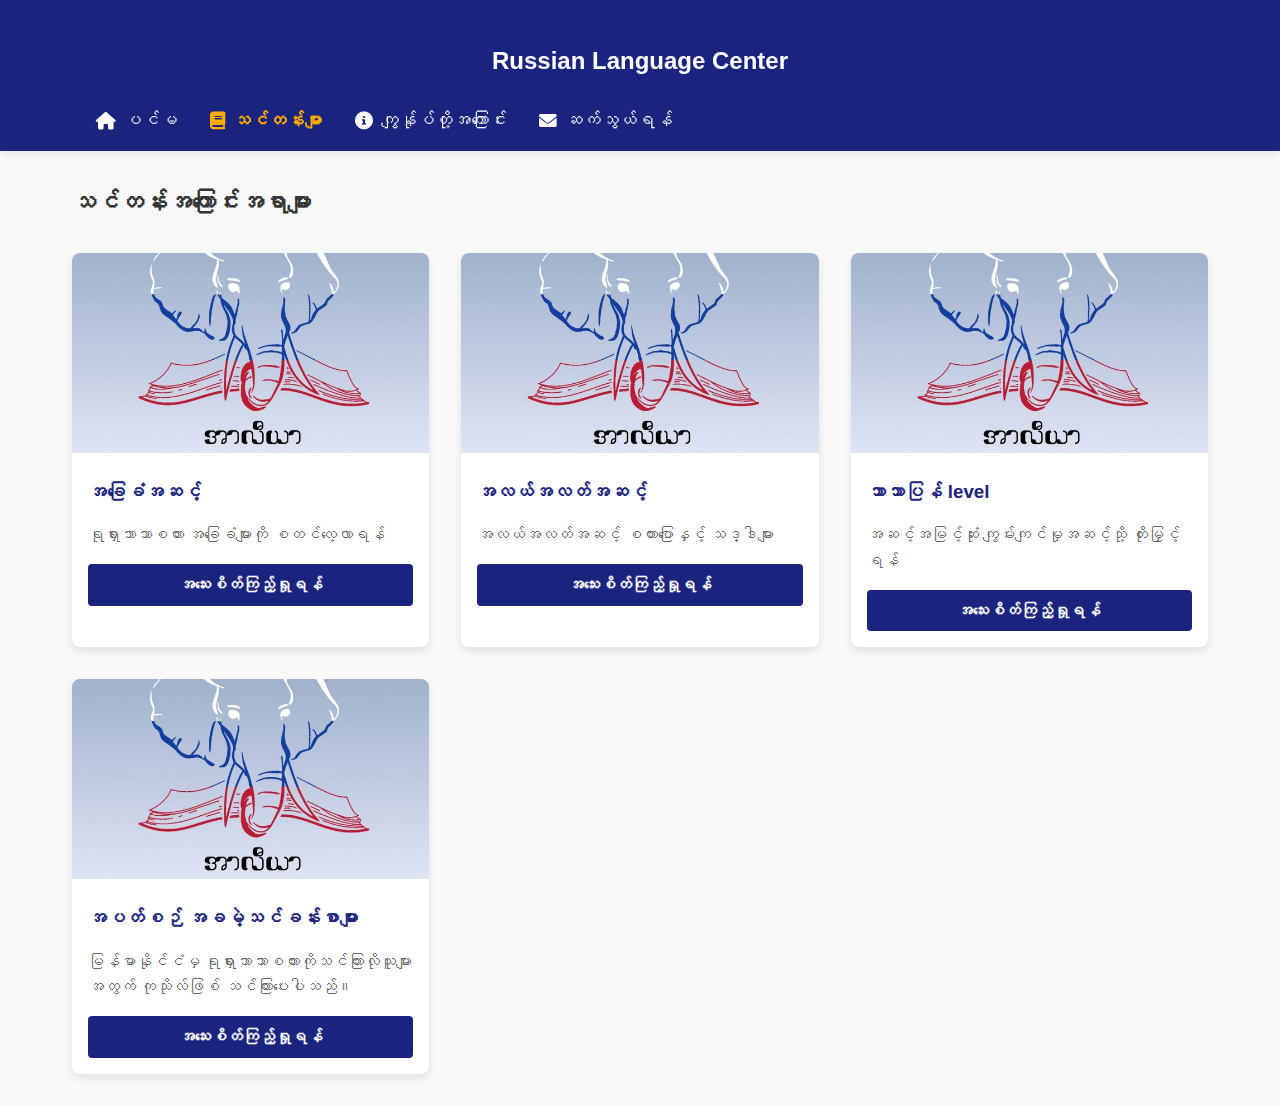
<file: courses.html>
<!DOCTYPE html>
<html lang="my">
<head>
    <meta charset="UTF-8">
    <meta name="viewport" content="width=device-width, initial-scale=1.0">
    <title>သင်တန်းများ - Russian Language Center</title>
    <link rel="stylesheet" href="styles.css">
    <link rel="stylesheet" href="https://cdnjs.cloudflare.com/ajax/libs/font-awesome/6.0.0-beta3/css/all.min.css">
</head>
<body>
    <!-- Navigation Bar - Main Page နှင့်တူညီသော -->
    <header class="header">
        <div class="container">
            <div class="logo">
                <h1>Russian Language Center</h1>
            </div>
            
            <nav class="navbar">
                <ul class="nav-menu">
                    <li class="nav-item">
                        <a href="index.html" class="nav-link">
                            <i class="fas fa-home"></i> ပင်မ
                        </a>
                    </li>
                    <li class="nav-item active">
                        <a href="courses.html" class="nav-link">
                            <i class="fas fa-book"></i> သင်တန်းများ
                        </a>
                    </li>
                    <li class="nav-item">
                        <a href="about.html" class="nav-link">
                            <i class="fas fa-info-circle"></i> ကျွန်ုပ်တို့အကြောင်း
                        </a>
                    </li>
                    <li class="nav-item">
                        <a href="contact.html" class="nav-link">
                            <i class="fas fa-envelope"></i> ဆက်သွယ်ရန်
                        </a>
                    </li>
                </ul>
                
                <div class="hamburger">
                    <span class="bar"></span>
                    <span class="bar"></span>
                    <span class="bar"></span>
                </div>
            </nav>
        </div>
    </header>

    <!-- Course Content Section -->
    <main class="main-content">
        <section class="courses-section">
            <h2>သင်တန်းအကြောင်းအရာများ</h2>
            
            <div class="course-cards">
                <div class="course-card">
                    <img src="images/about-us.jpg" alt="အခြေခံသင်တန်း">
                    <h3>အခြေခံအဆင့်</h3>
                    <p>ရုရှားဘာသာစကား အခြေခံများကို စတင်လေ့လာရန်</p>
                    <a href="beginner.html" class="btn">အသေးစိတ်ကြည့်ရှုရန်</a>
                </div>
                
                <div class="course-card">
                    <img src="images/about-us.jpg" alt="အလယ်အလတ်သင်တန်း">
                    <h3>အလယ်အလတ်အဆင့်</h3>
                    <p>အလယ်အလတ်အဆင့် စကားပြောနှင့် သဒ္ဒါများ</p>
                    <a href="intermediate.html" class="btn">အသေးစိတ်ကြည့်ရှုရန်</a>
                </div>
                
                <div class="course-card">
                    <img src="images/about-us.jpg" alt="အဆင့်မြင့်သင်တန်း">
                    <h3>ဘာသာပြန် level</h3>
                    <p>အဆင့်အမြင့်ဆုံး ကျွမ်းကျင်မှုအဆင့်သို့ တိုးမြှင့်ရန်</p>
                    <a href="advanced.html" class="btn">အသေးစိတ်ကြည့်ရှုရန်</a>
                </div>

                <div class="course-card">
                    <img src="images/about-us.jpg" alt="အဆင့်မြင့်သင်တန်း">
                    <h3>အပတ်စဉ် အခမဲ့သင်ခန်းစာများ</h3>
                    <p>မြန်မာနိုင်ငံမှ ရုရှားဘာသာစကားကိုသင်ကြားလိုသူများအတွက် ကုသိုလ်ဖြစ် သင်ကြားပေးပါသည်။</p>
                    <a href="freecourse.html" class="btn">အသေးစိတ်ကြည့်ရှုရန်</a>
                </div>
            </div>
        </section>
    </main>

    <script src="script.js"></script>
</body>
</html>
</file>
<file: styles.css>
/* Global Styles */
* {
    margin: 0;
    padding: 0;
    box-sizing: border-box;
    font-family: 'Padauk', 'Noto Sans Myanmar', sans-serif;
}

body {
    line-height: 1.6;
    color: #333;
    background-color: #f9f9f9;
}

.container {
    width: 90%;
    max-width: 1200px;
    margin: 0 auto;
}

/* Header & Navigation */
.header {
    background-color: #1a237e;
    color: white;
    position: fixed;
    width: 100%;
    top: 0;
    z-index: 1000;
    box-shadow: 0 2px 10px rgba(0,0,0,0.1);
}

.logo h1 {
    font-size: 1.5rem;
    padding: 1rem 0;
}

.navbar {
    display: flex;
    justify-content: space-between;
    align-items: center;
}

.nav-menu {
    display: flex;
    list-style: none;
}

.nav-item {
    margin-left: 2rem;
}

.nav-link {
    color: white;
    text-decoration: none;
    font-size: 1.1rem;
    transition: color 0.3s;
    display: flex;
    align-items: center;
}

.nav-link i {
    margin-right: 0.5rem;
}

.nav-link:hover {
    color: #ffab00;
}

.active .nav-link {
    color: #ffab00;
    font-weight: bold;
}

.hamburger {
    display: none;
    cursor: pointer;
}

.bar {
    display: block;
    width: 25px;
    height: 3px;
    margin: 5px auto;
    background-color: white;
    transition: all 0.3s ease;
}

/* Hero Section */
.hero {
    background: linear-gradient(rgba(0,0,0,0.5), rgba(0,0,0,0.5)), url('images/russian-background.jpg');
    background-size: cover;
    background-position: center;
    height: 100vh;
    display: flex;
    align-items: center;
    text-align: center;
    color: white;
    margin-top: 60px; /* To account for fixed header */
}

.hero-content {
    max-width: 800px;
    margin: 0 auto;
    padding: 2rem;
}

.hero h2 {
    font-size: 2.5rem;
    margin-bottom: 1rem;
}

.hero p {
    font-size: 1.2rem;
    margin-bottom: 2rem;
}

.btn {
    display: inline-block;
    background-color: #ff5722;
    color: white;
    padding: 0.8rem 1.5rem;
    border-radius: 5px;
    text-decoration: none;
    font-weight: bold;
    transition: background-color 0.3s;
}

.btn:hover {
    background-color: #e64a19;
}

/* Features Section */
.features {
    display: grid;
    grid-template-columns: repeat(auto-fit, minmax(300px, 1fr));
    gap: 2rem;
    padding: 4rem 0;
}

.feature-card {
    background: white;
    padding: 2rem;
    border-radius: 8px;
    box-shadow: 0 4px 8px rgba(0,0,0,0.1);
    text-align: center;
    transition: transform 0.3s;
}

.feature-card:hover {
    transform: translateY(-10px);
}

.feature-card i {
    font-size: 3rem;
    color: #1a237e;
    margin-bottom: 1rem;
}

.feature-card h3 {
    margin-bottom: 1rem;
    color: #1a237e;
}

/* Footer */
.footer {
    background-color: #1a237e;
    color: white;
    text-align: center;
    padding: 2rem 0;
    margin-top: 2rem;
}

/* Responsive Design */
@media (max-width: 768px) {
    .hamburger {
        display: block;
    }
    
    .hamburger.active .bar:nth-child(2) {
        opacity: 0;
    }
    
    .hamburger.active .bar:nth-child(1) {
        transform: translateY(8px) rotate(45deg);
    }
    
    .hamburger.active .bar:nth-child(3) {
        transform: translateY(-8px) rotate(-45deg);
    }
    
    .nav-menu {
        position: fixed;
        left: -100%;
        top: 60px;
        flex-direction: column;
        background-color: #1a237e;
        width: 100%;
        text-align: center;
        transition: 0.3s;
    }
    
    .nav-menu.active {
        left: 0;
    }
    
    .nav-item {
        margin: 1rem 0;
    }
    
    .hero h2 {
        font-size: 2rem;
    }
}


/* Navigation with Image Styles */
.nav-with-image {
    display: flex;
    align-items: center;
    gap: 8px;
}

.nav-image {
    width: 24px;
    height: 24px;
    object-fit: contain;
    border-radius: 4px;
}

/* Responsive adjustments */
@media (max-width: 768px) {
    .nav-with-image {
        flex-direction: column;
        gap: 4px;
    }
    
    .nav-image {
        width: 20px;
        height: 20px;
    }
}



/* Telegram Link Styles */
.nav-link[href*="telegram"] {
    color: #0088cc;
    transition: all 0.3s ease;
}

.nav-link[href*="telegram"]:hover {
    color: #005580;
    background-color: rgba(0, 136, 204, 0.1);
}

/* Dropdown Menu for Telegram Links */
.dropdown-menu {
    position: absolute;
    background-color: white;
    min-width: 220px;
    box-shadow: 0 8px 16px rgba(0,0,0,0.1);
    border-radius: 4px;
    padding: 0.5rem 0;
    z-index: 1000;
    display: none;
}

.dropdown:hover .dropdown-menu {
    display: block;
}

.dropdown-menu li {
    list-style: none;
}

.dropdown-menu .nav-link {
    color: #333;
    padding: 0.5rem 1rem;
    display: flex;
    align-items: center;
}

.dropdown-menu .nav-link:hover {
    background-color: #f5f5f5;
}

.dropdown-menu i {
    margin-right: 8px;
    width: 20px;
    text-align: center;
}

.dropdown-arrow {
    margin-left: 5px;
    transition: transform 0.3s;
}

.dropdown:hover .dropdown-arrow {
    transform: rotate(180deg);
}

/* Responsive Design */
@media (max-width: 768px) {
    .dropdown-menu {
        position: static;
        box-shadow: none;
        border: 1px solid #eee;
    }
    
    .dropdown:hover .dropdown-menu {
        display: none;
    }
    
    .dropdown.active .dropdown-menu {
        display: block;
    }
}


/* About Link Styles */
.about-link {
    position: relative;
    display: flex;
    align-items: center;
    gap: 8px;
    transition: all 0.3s ease;
}

.about-link:hover {
    color: #4CAF50; /* Green color for hover effect */
}

.about-tooltip {
    position: absolute;
    bottom: 100%;
    left: 50%;
    transform: translateX(-50%);
    background-color: #333;
    color: white;
    padding: 8px 12px;
    border-radius: 4px;
    font-size: 14px;
    white-space: nowrap;
    opacity: 0;
    visibility: hidden;
    transition: opacity 0.3s ease;
    z-index: 100;
}

.about-link:hover .about-tooltip {
    opacity: 1;
    visibility: visible;
}

/* Responsive adjustments */
@media (max-width: 768px) {
    .about-tooltip {
        display: none; /* Hide tooltip on mobile */
    }
    
    .about-link {
        padding: 12px 15px;
    }
}



/* Language Dropdown Styles */
.language-dropdown {
    position: relative;
}

.language-menu {
    position: absolute;
    right: 0;
    top: 100%;
    background: white;
    min-width: 160px;
    box-shadow: 0 8px 16px rgba(0,0,0,0.1);
    border-radius: 4px;
    opacity: 0;
    visibility: hidden;
    transition: all 0.3s ease;
    z-index: 1000;
    list-style: none;
    padding: 0;
    margin: 0;
}

.language-dropdown:hover .language-menu {
    opacity: 1;
    visibility: visible;
}

.language-menu li {
    border-bottom: 1px solid #eee;
}

.language-menu a {
    display: flex;
    align-items: center;
    padding: 10px 15px;
    color: #333;
    text-decoration: none;
    transition: background-color 0.2s;
}

.language-menu a:hover {
    background-color: #f5f5f5;
}

.language-menu img {
    width: 20px;
    height: 15px;
    margin-right: 10px;
    object-fit: cover;
}

/* Responsive Design */
@media (max-width: 768px) {
    .language-dropdown {
        display: none; /* Hide on mobile - can implement mobile-friendly version */
    }
    
    .language-menu {
        width: 100%;
        right: auto;
        left: 0;
    }
}


.header .container {
    display: flex;
    flex-direction: column;
    align-items: center;
}

.header .navbar {
    width: 100%;
}

.logo {
    text-align: center;
    margin: 10px 0;
    width: 100%;
}

#site-name {
    font-size: 2rem; /* စာသားအရွယ်အစား */
    color: #edf0e3; /* စာသားအရောင် */
    margin: 0;
    padding: 10px 0;
}


/* Contact Page Styles */
.contact-section {
    max-width: 1200px;
    margin: 2rem auto;
    padding: 0 1rem;
}

.contact-methods {
    display: grid;
    grid-template-columns: repeat(auto-fit, minmax(300px, 1fr));
    gap: 2rem;
    margin-top: 50px; /* Contact cards များကို အောက်သို့ချဆင်းစေသည် */
}

.contact-card {
    background: white;
    padding: 2rem;
    border-radius: 8px;
    box-shadow: 0 4px 8px rgba(0,0,0,0.1);
    text-align: center;
    margin-top: 70px; /* တစ်ခုချင်းစီအတွက် ထပ်မံချဆင်းစေသည် */
    transition: transform 0.3s ease;
}

.contact-card:hover {
    transform: translateY(-5px); /* Hover effect အတွက် */
}

.contact-card i {
    font-size: 2.5rem;
    color: #1a237e;
    margin-bottom: 1rem;
}

.contact-card h3 {
    color: #1a237e;
    margin-bottom: 1rem;
}

.telegram-links {
    display: flex;
    flex-direction: column;
    gap: 1rem;
}

.telegram-links a {
    color: #0088cc;
    text-decoration: none;
    transition: color 0.3s;
    display: flex;
    align-items: center;
    justify-content: center;
    gap: 0.5rem;
}

.telegram-links a:hover {
    color: #005580;
}

/* Active state for navigation */
.nav-item.active .nav-link {
    color: #1a237e;
    font-weight: bold;
    background-color: rgba(26, 35, 126, 0.1);
    border-radius: 4px;
}



/* About Page Styles */
.about-section {
    max-width: 1200px;
    margin: 2rem auto;
    padding: 0 1rem;
}

.about-content {
    display: grid;
    grid-template-columns: 1fr 1fr;
    gap: 2rem;
    margin-top: 2rem;
    align-items: center;
}

.about-image img {
    width: 100%;
    border-radius: 8px;
    box-shadow: 0 4px 8px rgba(0,0,0,0.1);
}

.about-text h3 {
    color: #1a237e;
    margin: 1.5rem 0 1rem;
    font-size: 1.3rem;
}

.about-text p {
    line-height: 1.6;
    color: #555;
}

/* Responsive Design */
@media (max-width: 768px) {
    .about-content {
        grid-template-columns: 1fr;
    }
    
    .about-image {
        order: -1;
    }
}

/* Active state for navigation */
.nav-item.active .nav-link {
    color: #1a237e;
    font-weight: bold;
    background-color: rgba(26, 35, 126, 0.1);
    border-radius: 4px;
}




/* Navigation Bar Styles (Main Page နှင့်တူညီသော) */
.header {
    background-color: #1a237e;
    color: white;
    padding: 1rem 0;
    position: sticky;
    top: 0;
    z-index: 1000;
    box-shadow: 0 2px 10px rgba(0,0,0,0.1);
}

.container {
    width: 90%;
    max-width: 1200px;
    margin: 0 auto;
    display: flex;
    justify-content: space-between;
    align-items: center;
}

.logo h1 {
    font-size: 1.5rem;
    margin: 0;
}

.navbar {
    display: flex;
    align-items: center;
}

.nav-menu {
    display: flex;
    list-style: none;
    margin: 0;
    padding: 0;
}

.nav-item {
    margin-left: 2rem;
    position: relative;
}

.nav-link {
    color: white;
    text-decoration: none;
    font-size: 1.1rem;
    display: flex;
    align-items: center;
    transition: color 0.3s;
}

.nav-link i {
    margin-right: 0.5rem;
}

.nav-link:hover {
    color: #ffab00;
}

/* Active State */
.nav-item.active .nav-link {
    color: #ffab00;
    font-weight: bold;
}

/* Courses Section Styles */
.courses-section {
    padding: 2rem;
    max-width: 1200px;
    margin: 0 auto;
}

.course-cards {
    display: grid;
    grid-template-columns: repeat(auto-fit, minmax(300px, 1fr));
    gap: 2rem;
    margin-top: 2rem;
}

.course-card {
    background: white;
    border-radius: 8px;
    overflow: hidden;
    box-shadow: 0 4px 8px rgba(0,0,0,0.1);
    transition: transform 0.3s ease;
}

.course-card:hover {
    transform: translateY(-5px);
}

.course-card img {
    width: 100%;
    height: 200px;
    object-fit: cover;
}

.course-card h3 {
    margin: 1rem;
    color: #1a237e;
}

.course-card p {
    margin: 0 1rem 1rem;
    color: #666;
}

.course-card .btn {
    display: block;
    margin: 1rem;
    text-align: center;
    background-color: #1a237e;
    color: white;
    padding: 0.5rem 1rem;
    border-radius: 4px;
    text-decoration: none;
    transition: background-color 0.3s;
}

.course-card .btn:hover {
    background-color: #303f9f;
}




/* Beginner Course Specific Styles */
.beginner-hero {
    background: linear-gradient(rgba(0,0,0,0.6), rgba(0,0,0,0.6)), url('images/beginner-bg.jpg');
    background-size: cover;
    background-position: center;
    color: white;
    text-align: center;
    padding: 100px 20px;
}

.beginner-hero h1 {
    font-size: 2.5rem;
    margin-bottom: 20px;
}

.beginner-hero p {
    font-size: 1.2rem;
    margin-bottom: 30px;
}

.course-details-section {
    padding: 60px 0;
}

.overview-card {
    background: white;
    padding: 30px;
    border-radius: 8px;
    box-shadow: 0 4px 6px rgba(0,0,0,0.1);
    margin-bottom: 40px;
}

.overview-card h2 {
    color: #2c3e50;
    margin-bottom: 20px;
    display: flex;
    align-items: center;
    gap: 10px;
}

.details-grid {
    display: grid;
    grid-template-columns: repeat(auto-fit, minmax(250px, 1fr));
    gap: 20px;
    margin-bottom: 40px;
}

.detail-card {
    background: white;
    padding: 20px;
    border-radius: 8px;
    box-shadow: 0 4px 6px rgba(0,0,0,0.1);
    text-align: center;
}

.detail-card i {
    font-size: 2rem;
    color: #e74c3c;
    margin-bottom: 15px;
}

.course-curriculum {
    margin: 60px 0;
}

.course-curriculum h2 {
    margin-bottom: 30px;
    display: flex;
    align-items: center;
    gap: 10px;
}

.accordion {
    border-radius: 8px;
    overflow: hidden;
    box-shadow: 0 4px 6px rgba(0,0,0,0.1);
}

.accordion-item {
    border-bottom: 1px solid #eee;
}

.accordion-item:last-child {
    border-bottom: none;
}

.accordion-header {
    width: 100%;
    padding: 20px;
    background: #f8f9fa;
    border: none;
    text-align: left;
    display: flex;
    justify-content: space-between;
    align-items: center;
    cursor: pointer;
    font-size: 1.1rem;
    font-weight: bold;
}

.accordion-header:hover {
    background: #e9ecef;
}

.accordion-header i {
    transition: transform 0.3s;
}

.accordion-header.active i {
    transform: rotate(180deg);
}

.accordion-content {
    padding: 0 20px;
    max-height: 0;
    overflow: hidden;
    transition: max-height 0.3s ease-out;
    background: white;
}

.accordion-content ul {
    padding: 15px 0 15px 20px;
}

.accordion-content li {
    margin-bottom: 8px;
}

.course-testimonials {
    margin: 60px 0;
}

.course-testimonials h2 {
    margin-bottom: 30px;
    display: flex;
    align-items: center;
    gap: 10px;
}

.testimonial-slider {
    display: flex;
    gap: 30px;
    overflow-x: auto;
    padding: 20px 0;
}

.testimonial {
    min-width: 300px;
    background: white;
    padding: 25px;
    border-radius: 8px;
    box-shadow: 0 4px 6px rgba(0,0,0,0.1);
}

.testimonial-content {
    margin-bottom: 20px;
    font-style: italic;
}

.testimonial-author strong {
    display: block;
    color: #2c3e50;
}

.enroll-container {
    display: flex;
    flex-wrap: wrap;
    gap: 30px;
    margin-top: 30px;
}

.enroll-info {
    flex: 1;
    min-width: 300px;
    background: white;
    padding: 30px;
    border-radius: 8px;
    box-shadow: 0 4px 6px rgba(0,0,0,0.1);
}

.enroll-form {
    flex: 1;
    min-width: 300px;
    background: white;
    padding: 30px;
    border-radius: 8px;
    box-shadow: 0 4px 6px rgba(0,0,0,0.1);
}

.enroll-form h3 {
    margin-bottom: 20px;
    color: #2c3e50;
}

.form-group {
    margin-bottom: 20px;
}

.form-group label {
    display: block;
    margin-bottom: 8px;
    font-weight: bold;
}

.form-group input,
.form-group textarea {
    width: 100%;
    padding: 10px;
    border: 1px solid #ddd;
    border-radius: 4px;
}

.form-group textarea {
    resize: vertical;
    min-height: 100px;
}

/* Responsive Design */
@media (max-width: 768px) {
    .beginner-hero {
        padding: 80px 20px;
    }
    
    .beginner-hero h1 {
        font-size: 2rem;
    }
    
    .enroll-info, .enroll-form {
        min-width: 100%;
    }
}



/* Intermediate Course Specific Styles */
.intermediate-hero {
    background: linear-gradient(rgba(0,0,0,0.6), rgba(0,0,0,0.6)), url('images/intermediate-bg.jpg');
    background-size: cover;
    background-position: center;
    color: white;
    text-align: center;
    padding: 100px 20px;
}

.intermediate-hero h1 {
    font-size: 2.5rem;
    margin-bottom: 20px;
}

.intermediate-hero p {
    font-size: 1.2rem;
    margin-bottom: 30px;
}

/* Intermediate Course Specific Colors */
.intermediate-hero .btn-primary,
.intermediate-course .accordion-header:hover,
.intermediate-course .detail-card i {
    background-color: #3498db;
}

.intermediate-hero .btn-primary:hover {
    background-color: #2980b9;
}

/* Course Level Indicator */
.course-level {
    display: inline-block;
    background-color: #3498db;
    color: white;
    padding: 5px 15px;
    border-radius: 20px;
    font-size: 0.9rem;
    margin-bottom: 15px;
}




/* Interpretation Level Course Specific Styles */
.interpretation-hero {
    background: linear-gradient(rgba(0,0,0,0.6), rgba(0,0,0,0.6)), url('images/interpretation-bg.jpg');
    background-size: cover;
    background-position: center;
    color: white;
    text-align: center;
    padding: 100px 20px;
}

.interpretation-hero h1 {
    font-size: 2.5rem;
    margin-bottom: 20px;
}

.interpretation-hero p {
    font-size: 1.2rem;
    margin-bottom: 30px;
}

.course-level {
    display: inline-block;
    background-color: #9b59b6;
    color: white;
    padding: 5px 15px;
    border-radius: 20px;
    font-size: 0.9rem;
    margin-bottom: 15px;
}

/* Interpretation Course Specific Colors */
.interpretation-hero .btn-primary,
.interpretation-course .accordion-header:hover,
.interpretation-course .detail-card i {
    background-color: #9b59b6;
}

.interpretation-hero .btn-primary:hover {
    background-color: #8e44ad;
}

.special-features {
    background-color: #f8f9fa;
    padding: 20px;
    border-radius: 8px;
    margin: 20px 0;
}

.special-features h3 {
    color: #9b59b6;
    margin-bottom: 15px;
    display: flex;
    align-items: center;
    gap: 10px;
}

.special-features ul {
    padding-left: 20px;
}

.special-features li {
    margin-bottom: 8px;
    position: relative;
    padding-left: 25px;
}

.special-features li:before {
    content: "✓";
    color: #9b59b6;
    font-weight: bold;
    position: absolute;
    left: 0;
}

.payment-options {
    margin-top: 20px;
    padding: 15px;
    background-color: #f8f9fa;
    border-radius: 8px;
}

.payment-options h5 {
    margin-bottom: 10px;
    color: #9b59b6;
}




/* Free Course Specific Styles */
.free-hero {
    background: linear-gradient(rgba(0,0,0,0.6), rgba(0,0,0,0.6)), url('images/free-course-bg.jpg');
    background-size: cover;
    background-position: center;
    color: white;
    text-align: center;
    padding: 20px 10px;
}

.free-hero h1 {
    font-size: 2rem;
    margin-bottom: 15px;
}

.free-hero p {
    font-size: 1.1rem;
    margin-bottom: 25px;
}

.course-tag {
    display: inline-block;
    background-color: #2ecc71;
    color: white;
    padding: 5px 15px;
    border-radius: 20px;
    font-size: 0.9rem;
    margin-bottom: 15px;
}

.free-course-container {
    display: flex;
    flex-wrap: wrap;
    gap: 30px;
    margin-top: 40px;
}

.free-course-image {
    flex: 1;
    min-width: 300px;
}

.free-course-image img {
    width: 100%;
    border-radius: 8px;
    box-shadow: 0 4px 8px rgba(0,0,0,0.1);
}

.free-course-details {
    flex: 2;
    min-width: 300px;
}

.free-info-card {
    background: white;
    padding: 25px;
    border-radius: 8px;
    box-shadow: 0 4px 6px rgba(0,0,0,0.1);
    margin-bottom: 25px;
}

.free-info-card h2 {
    color: #2ecc71;
    margin-bottom: 20px;
    display: flex;
    align-items: center;
    gap: 10px;
}

.course-schedule li {
    display: flex;
    align-items: center;
    gap: 10px;
    margin-bottom: 10px;
}

.course-schedule i {
    color: #2ecc71;
}

.checklist {
    margin-top: 15px;
}

.checklist-item {
    display: flex;
    align-items: center;
    gap: 10px;
    margin-bottom: 10px;
}

.checklist-item input[type="checkbox"] {
    accent-color: #2ecc71;
}

.important-notes li {
    margin-bottom: 10px;
    position: relative;
    padding-left: 25px;
}

.important-notes li:before {
    content: "•";
    color: #2ecc71;
    font-weight: bold;
    font-size: 1.2rem;
    position: absolute;
    left: 0;
}

/* Modal Styles */
.modal {
    display: none;
    position: fixed;
    z-index: 1000;
    left: 0;
    top: 0;
    width: 100%;
    height: 100%;
    background-color: rgba(0,0,0,0.5);
}

.modal-content {
    background-color: white;
    margin: 5% auto;
    padding: 30px;
    border-radius: 8px;
    max-width: 600px;
    width: 90%;
    position: relative;
}

.close-modal {
    position: absolute;
    right: 20px;
    top: 15px;
    font-size: 1.5rem;
    cursor: pointer;
    color: #7f8c8d;
}

.modal h2 {
    color: #2ecc71;
    margin-bottom: 20px;
    display: flex;
    align-items: center;
    gap: 10px;
}

/* Responsive Design */
@media (max-width: 768px) {
    .free-hero {
        padding: 80px 20px;
    }
    
    .free-hero h1 {
        font-size: 1.8rem;
    }
    
    .free-course-image, .free-course-details {
        min-width: 100%;
    }
}
</file>
